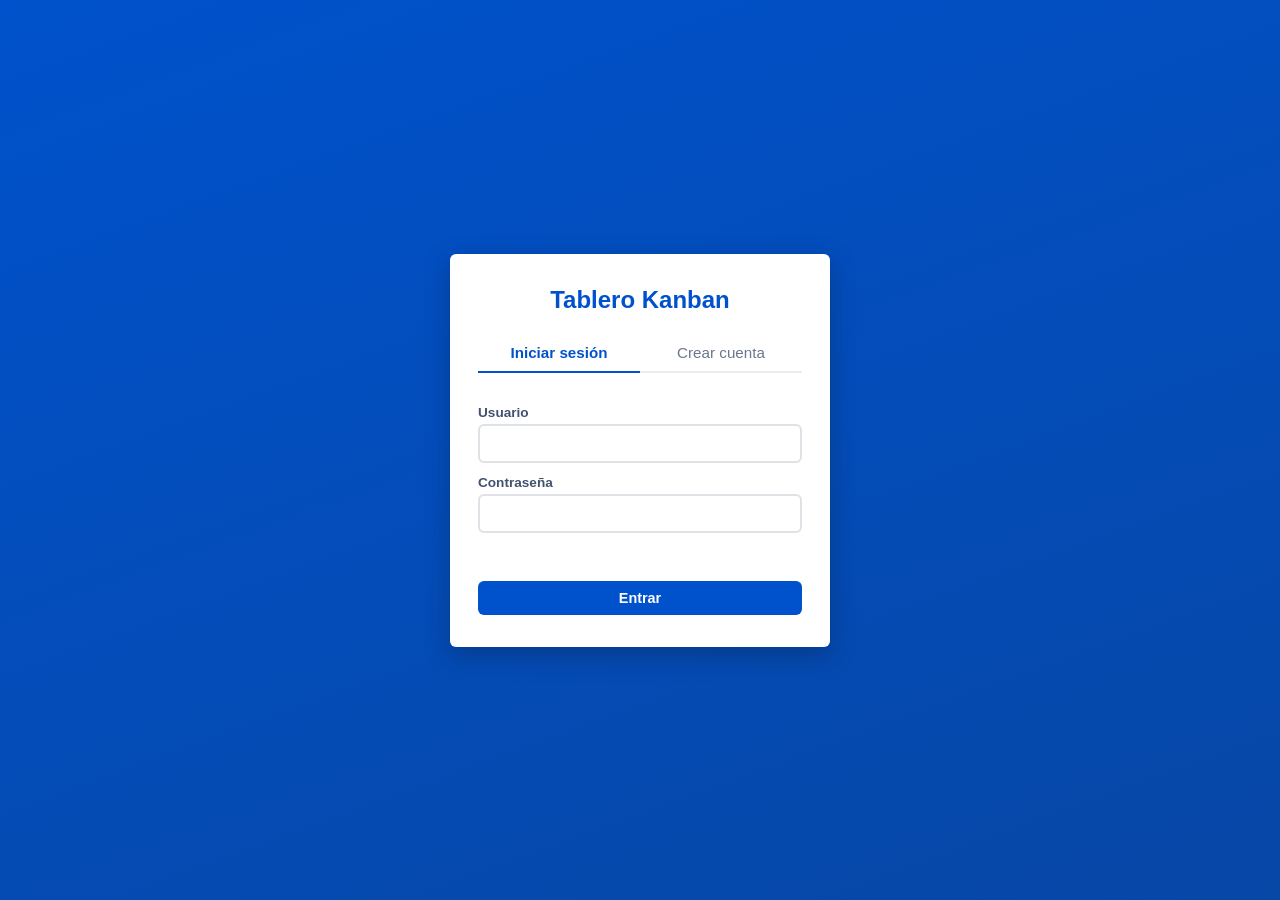
<file: index.html>
<!DOCTYPE html>
<html lang="es">
<head>
<meta charset="UTF-8" />
<meta name="viewport" content="width=device-width, initial-scale=1.0" />
<title>Tablero Kanban</title>
<!-- Hojas de estilo, una por cada módulo de la app -->
<link rel="stylesheet" href="css/base.css" />
<link rel="stylesheet" href="css/botones.css" />
<link rel="stylesheet" href="css/pantallas/pantallas.css" />
<link rel="stylesheet" href="css/autenticacion/pantalla-autenticacion.css" />
<link rel="stylesheet" href="css/usuario/boton-usuario.css" />
<link rel="stylesheet" href="css/usuario/modal-usuario.css" />
<link rel="stylesheet" href="css/tablero/tablero.css" />
<link rel="stylesheet" href="css/tarjetas/controles-en-linea.css" />
<link rel="stylesheet" href="css/tarjetas/tarjeta.css" />
<link rel="stylesheet" href="css/tarjetas/editar-tarjeta.css" />
<link rel="stylesheet" href="css/tarjetas/eliminar-tarjeta.css" />
<link rel="stylesheet" href="css/responsivo.css" />
</head>
<body>

  <!-- Pantalla de autenticación -->
  <div data-include="html/parciales/autenticacion/pantalla-autenticacion.html"></div>

  <!-- Aplicación (tablero) -->
  <div id="pantallaApp" class="pantalla-app" hidden>
    <header class="encabezado-app">
      <div data-include="html/parciales/usuario/boton-usuario.html"></div>

      <h1 class="titulo-app">Tablero Kanban</h1>

      <div data-include="html/parciales/cerrar-sesion/boton-cerrar-sesion.html"></div>
    </header>

    <div data-include="html/parciales/tablero/tablero.html"></div>
  </div>

  <!-- Modal: datos del usuario -->
  <div data-include="html/parciales/usuario/modal-usuario.html"></div>

  <!-- Resuelve los includes y luego carga los scripts de la app en orden -->
  <script src="js/cargador-includes.js"></script>
</body>
</html>
</file>
<file: css/base.css>
/* Variables de color y medidas usadas en toda la app */
:root {
  --blue-900: #0747A6;
  --blue-700: #0052CC;
  --blue-500: #2684FF;
  --blue-300: #4C9AFF;
  --blue-100: #DEEBFF;
  --blue-50: #F4F7FC;
  --gray-50: #F4F5F7;
  --gray-100: #EBECF0;
  --gray-300: #DFE1E6;
  --gray-500: #6B778C;
  --gray-700: #42526E;
  --gray-900: #172B4D;
  --white: #FFFFFF;
  --red-500: #DE350B;
  --red-600: #BF2600;
  --green-500: #36B37E;
  --yellow-500: #FFAB00;
  --radius: 6px;
  --shadow: 0 1px 2px rgba(9, 30, 66, 0.25), 0 0 1px rgba(9, 30, 66, 0.31);
}

/* Reseteo básico */
* { box-sizing: border-box; }

[hidden] { display: none !important; }

html, body {
  margin: 0;
  padding: 0;
  height: 100%;
  font-family: -apple-system, BlinkMacSystemFont, "Segoe UI", Roboto, Helvetica, Arial, sans-serif;
  background: var(--gray-50);
  color: var(--gray-900);
}

button {
  font-family: inherit;
  cursor: pointer;
}
</file>
<file: css/botones.css>
/* Estilos de botones, compartidos por toda la app */
.boton {
  border: none;
  border-radius: var(--radius);
  padding: 9px 16px;
  font-size: 0.9rem;
  font-weight: 600;
}

.boton-primario {
  background: var(--blue-700);
  color: var(--white);
}
.boton-primario:hover { background: var(--blue-900); }

.boton-contorno {
  background: var(--white);
  color: var(--blue-700);
  border: 2px solid var(--blue-700);
}
.boton-contorno:hover { background: var(--blue-100); }

.boton-peligro {
  background: var(--red-500);
  color: var(--white);
}
.boton-peligro:hover { background: var(--red-600); }

.boton-pequeno {
  padding: 6px 12px;
  font-size: 0.8rem;
}
</file>
<file: css/pantallas/pantallas.css>
/* Estructura general de la pantalla principal de la app */
.pantalla-app {
  min-height: 100vh;
  display: flex;
  flex-direction: column;
}

.encabezado-app {
  background: var(--blue-700);
  color: var(--white);
  display: flex;
  align-items: center;
  justify-content: space-between;
  padding: 10px 20px;
  gap: 12px;
  flex-wrap: wrap;
}

.titulo-app {
  font-size: 1.15rem;
  margin: 0;
  flex: 1;
  text-align: center;
  min-width: 120px;
}
</file>
<file: css/autenticacion/pantalla-autenticacion.css>
/* Pantalla de autenticación (login / registro) */
.pantalla-autenticacion {
  min-height: 100vh;
  display: flex;
  align-items: center;
  justify-content: center;
  background: linear-gradient(160deg, var(--blue-700) 0%, var(--blue-900) 100%);
  padding: 16px;
}

.tarjeta-autenticacion {
  background: var(--white);
  border-radius: var(--radius);
  box-shadow: 0 8px 24px rgba(9, 30, 66, 0.35);
  width: 100%;
  max-width: 380px;
  padding: 32px 28px;
}

.titulo-autenticacion {
  text-align: center;
  color: var(--blue-700);
  margin: 0 0 20px;
  font-size: 1.5rem;
}

.pestanas-autenticacion {
  display: flex;
  border-bottom: 2px solid var(--gray-100);
  margin-bottom: 20px;
}

.pestana-autenticacion {
  flex: 1;
  background: none;
  border: none;
  padding: 10px 0;
  font-size: 0.95rem;
  color: var(--gray-500);
  border-bottom: 2px solid transparent;
  margin-bottom: -2px;
}

.pestana-autenticacion.activa {
  color: var(--blue-700);
  border-bottom-color: var(--blue-700);
  font-weight: 600;
}

.formulario-autenticacion {
  display: flex;
  flex-direction: column;
}

.formulario-autenticacion label {
  font-size: 0.85rem;
  color: var(--gray-700);
  margin-bottom: 4px;
  margin-top: 12px;
  font-weight: 600;
}

.formulario-autenticacion input {
  padding: 9px 10px;
  border: 2px solid var(--gray-300);
  border-radius: var(--radius);
  font-size: 0.95rem;
  outline: none;
}

.formulario-autenticacion input:focus {
  border-color: var(--blue-500);
}

.error-formulario {
  color: var(--red-500);
  font-size: 0.85rem;
  min-height: 18px;
  margin: 10px 0 0;
}

.formulario-autenticacion .boton {
  margin-top: 20px;
}
</file>
<file: css/usuario/boton-usuario.css>
/* Botón del header para ver los datos del usuario */
.boton-icono {
  display: flex;
  align-items: center;
  gap: 6px;
  background: rgba(255, 255, 255, 0.12);
  border: none;
  color: var(--white);
  padding: 7px 12px;
  border-radius: var(--radius);
  font-size: 0.9rem;
}
.boton-icono:hover { background: rgba(255, 255, 255, 0.22); }

.icono-avatar { font-size: 1.05rem; }
</file>
<file: css/usuario/modal-usuario.css>
/* Modal con los datos del usuario */
.superposicion-modal {
  position: fixed;
  inset: 0;
  background: rgba(9, 30, 66, 0.54);
  display: flex;
  align-items: center;
  justify-content: center;
  padding: 16px;
  z-index: 100;
}

.modal {
  background: var(--white);
  border-radius: var(--radius);
  padding: 24px;
  width: 100%;
  max-width: 420px;
  box-shadow: 0 8px 24px rgba(9, 30, 66, 0.4);
}

.modal h2 {
  margin-top: 0;
  color: var(--blue-700);
  font-size: 1.15rem;
}

.modal form {
  display: flex;
  flex-direction: column;
}

.modal label {
  font-size: 0.85rem;
  font-weight: 600;
  color: var(--gray-700);
  margin: 10px 0 4px;
}

.modal textarea,
.modal select {
  padding: 9px 10px;
  border: 2px solid var(--gray-300);
  border-radius: var(--radius);
  font-size: 0.9rem;
  font-family: inherit;
  outline: none;
  resize: vertical;
}

.modal textarea:focus,
.modal select:focus {
  border-color: var(--blue-500);
}

.acciones-modal {
  display: flex;
  justify-content: flex-end;
  gap: 10px;
  margin-top: 20px;
}
</file>
<file: css/tablero/tablero.css>
/* Tablero: columnas y listas de tarjetas */
.tablero {
  flex: 1;
  display: flex;
  gap: 16px;
  padding: 20px;
  overflow-x: auto;
}

.columna {
  background: var(--gray-100);
  border-radius: var(--radius);
  flex: 1 1 280px;
  min-width: 260px;
  display: flex;
  flex-direction: column;
}

.encabezado-columna {
  display: flex;
  align-items: center;
  justify-content: space-between;
  padding: 12px 14px;
  border-radius: var(--radius) var(--radius) 0 0;
  border-bottom: 3px solid transparent;
}

.encabezado-columna h2 {
  font-size: 0.85rem;
  text-transform: uppercase;
  letter-spacing: 0.03em;
  margin: 0;
  color: var(--gray-700);
}

.encabezado-columna--por-hacer { border-bottom-color: var(--gray-500); }
.encabezado-columna--en-proceso { border-bottom-color: var(--blue-500); }
.encabezado-columna--terminado { border-bottom-color: var(--green-500); }

.boton-agregar {
  background: var(--white);
  border: 1px solid var(--gray-300);
  color: var(--blue-700);
  width: 26px;
  height: 26px;
  border-radius: 4px;
  font-size: 1.1rem;
  line-height: 1;
  display: flex;
  align-items: center;
  justify-content: center;
}
.boton-agregar:hover { background: var(--blue-100); border-color: var(--blue-300); }

.lista-tarjetas {
  flex: 1;
  overflow-y: auto;
  padding: 10px;
  display: flex;
  flex-direction: column;
  gap: 10px;
  min-height: 80px;
}

/* Color de fondo mientras se arrastra una tarjeta sobre la lista */
.lista-tarjetas.arrastrando-encima {
  background: var(--blue-100);
}

.sin-tarjetas {
  font-size: 0.8rem;
  color: var(--gray-500);
  text-align: center;
  padding: 10px 0;
}
</file>
<file: css/tarjetas/controles-en-linea.css>
/* Controles compartidos por crear, editar y eliminar tarjeta */
.panel-en-linea {
  margin: 0 10px 10px;
  background: var(--white);
  border: 2px solid var(--blue-300);
  border-radius: var(--radius);
  padding: 10px;
  display: flex;
  flex-direction: column;
  gap: 8px;
}

.area-texto-en-linea {
  width: 100%;
  padding: 8px 9px;
  border: 2px solid var(--gray-300);
  border-radius: var(--radius);
  font-family: inherit;
  font-size: 0.88rem;
  resize: vertical;
  outline: none;
}

.area-texto-en-linea:focus {
  border-color: var(--blue-500);
}

.select-en-linea {
  padding: 7px 8px;
  border: 2px solid var(--gray-300);
  border-radius: var(--radius);
  font-family: inherit;
  font-size: 0.85rem;
  outline: none;
}

.select-en-linea:focus {
  border-color: var(--blue-500);
}

.acciones-en-linea {
  display: flex;
  justify-content: flex-end;
  gap: 8px;
}
</file>
<file: css/tarjetas/tarjeta.css>
/* Apariencia de una tarjeta en su estado normal */
.tarjeta {
  background: var(--white);
  border-radius: var(--radius);
  box-shadow: var(--shadow);
  padding: 12px;
  cursor: grab;
  border-left: 4px solid var(--blue-500);
}

.tarjeta[data-estado="por-hacer"] { border-left-color: var(--gray-500); }
.tarjeta[data-estado="en-proceso"] { border-left-color: var(--blue-500); }
.tarjeta[data-estado="terminado"] { border-left-color: var(--green-500); }

/* Se aplica mientras la tarjeta se está arrastrando */
.tarjeta.arrastrando {
  opacity: 0.5;
}

.descripcion-tarjeta {
  font-size: 0.9rem;
  color: var(--gray-900);
  margin: 0 0 10px;
  white-space: pre-wrap;
  word-break: break-word;
}

.pie-tarjeta {
  display: flex;
  align-items: center;
  justify-content: space-between;
  gap: 6px;
  flex-wrap: wrap;
}

.insignia-estado {
  font-size: 0.7rem;
  font-weight: 700;
  text-transform: uppercase;
  padding: 3px 8px;
  border-radius: 12px;
  color: var(--white);
}

.insignia-estado.por-hacer { background: var(--gray-500); }
.insignia-estado.en-proceso { background: var(--blue-500); }
.insignia-estado.terminado { background: var(--green-500); }

.acciones-tarjeta {
  display: flex;
  gap: 6px;
}

.acciones-tarjeta button {
  border: none;
  background: var(--gray-100);
  color: var(--gray-700);
  padding: 4px 8px;
  border-radius: 4px;
  font-size: 0.75rem;
}

.acciones-tarjeta .boton-editar:hover { background: var(--blue-100); color: var(--blue-700); }
.acciones-tarjeta .boton-eliminar:hover { background: #FFEBE6; color: var(--red-500); }
</file>
<file: css/tarjetas/editar-tarjeta.css>
/* Formulario inline para editar una tarjeta */
.tarjeta.editando {
  cursor: default;
}

.formulario-editar-tarjeta {
  display: flex;
  flex-direction: column;
  gap: 8px;
}
</file>
<file: css/tarjetas/eliminar-tarjeta.css>
/* Aviso de confirmación antes de eliminar una tarjeta */
.confirmar-eliminar-tarjeta {
  display: flex;
  flex-direction: column;
  gap: 8px;
}

.texto-eliminar-tarjeta {
  font-size: 0.85rem;
  color: var(--red-500);
  margin: 0;
}
</file>
<file: css/responsivo.css>
/* Ajustes para pantallas angostas (celulares/tablets) */
@media (max-width: 850px) {
  .titulo-app { order: -1; flex-basis: 100%; margin-bottom: 4px; }
  .tablero {
    flex-direction: column;
    overflow-x: visible;
    align-items: center;

  }
  .columna {
    max-height: none;
    width: 100%;
    max-width: 300px;
  }
  .etiqueta-boton-usuario { display: none; }
}
</file>
